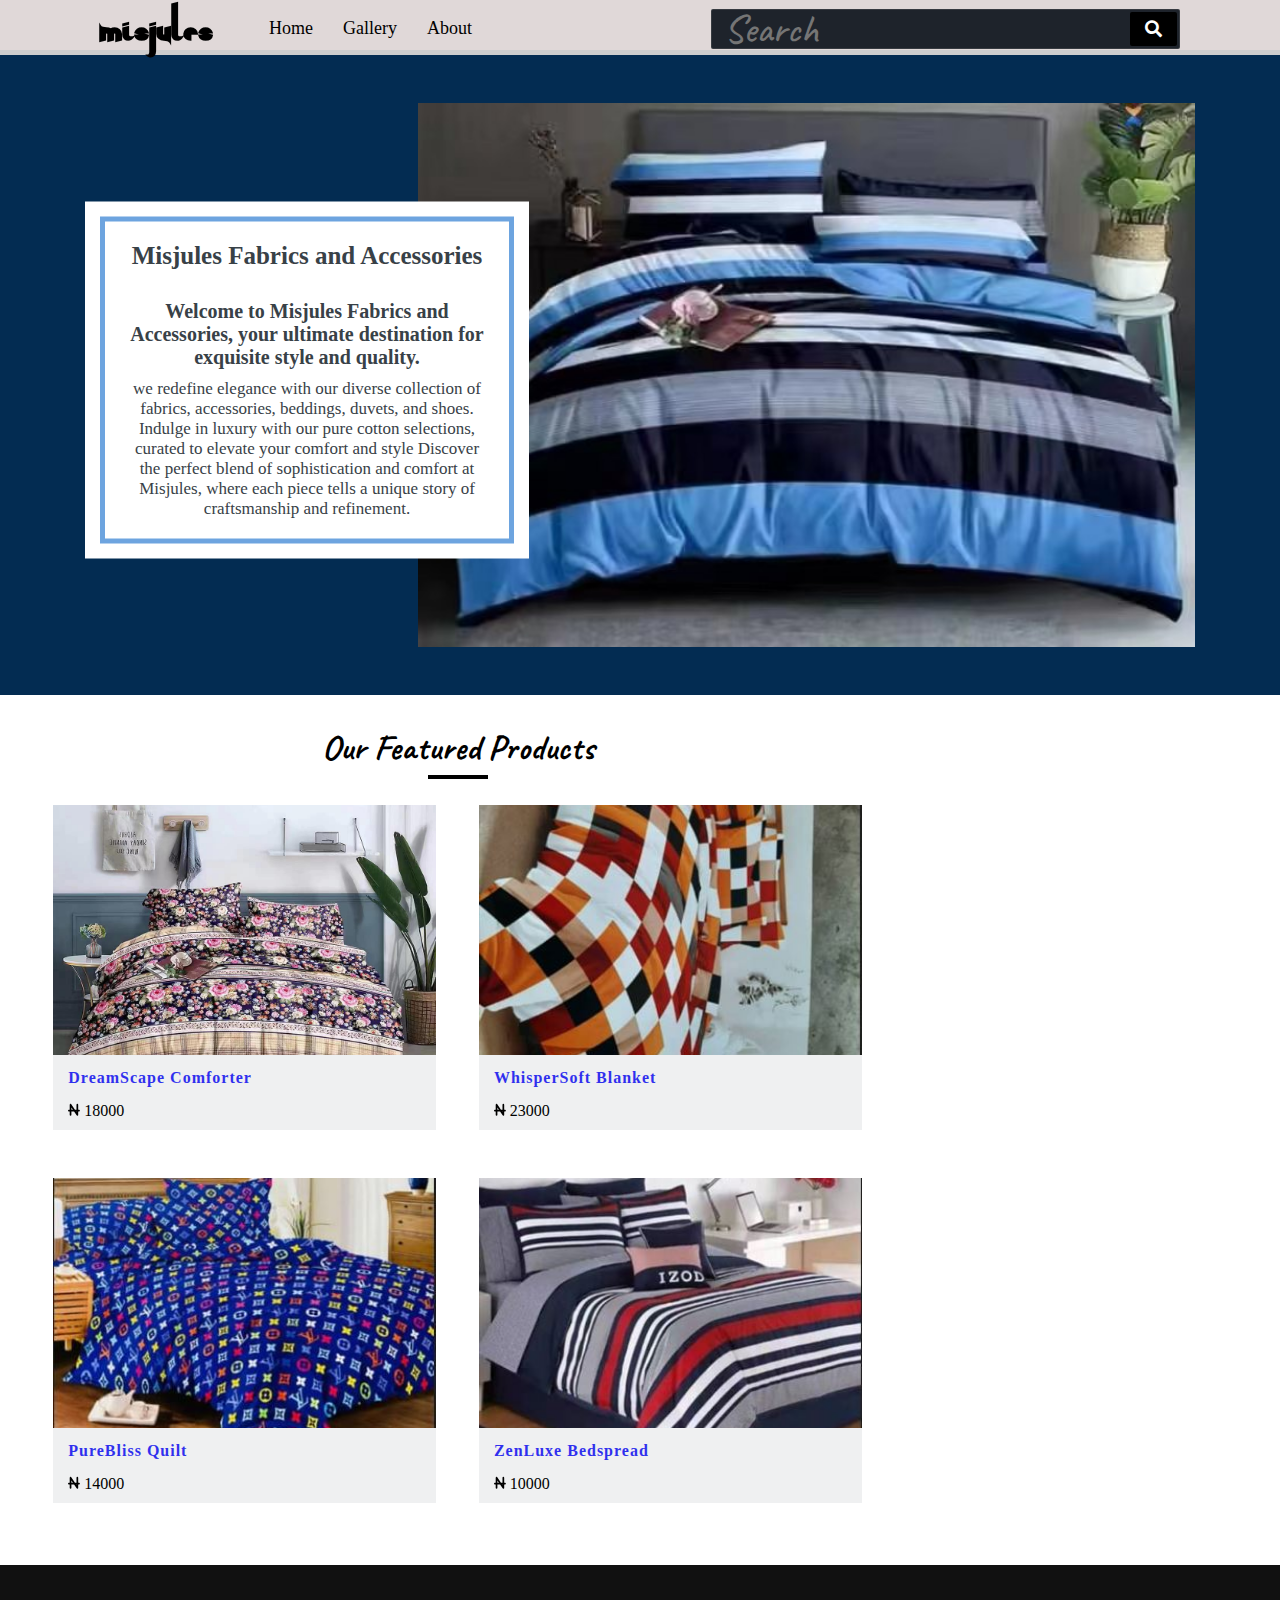
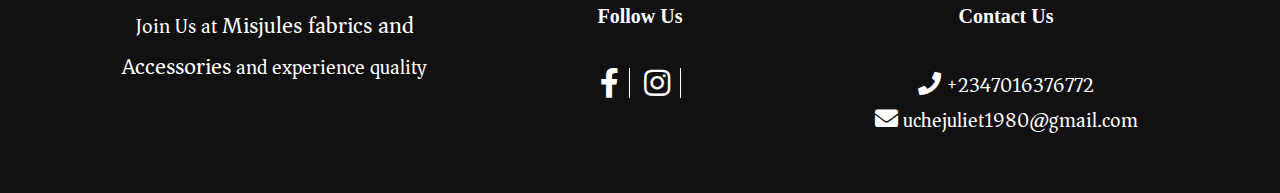
<file: index.html>
<!DOCTYPE html>
<html lang="en" dir="ltr">

<head>
    <title></title>
    <meta charset="utf-8">
    <meta name="viewport" content="width=device-width, initial-scale=1.0">

    <link href="css/css/all.css" rel="stylesheet">
    <link rel="stylesheet" href="styles.css">
    <!-- <link rel="shortcut icon" type="image/png" href="images/vlcsnap-6583-11-13-07h03m59s011.png"> -->


</head>

<body>
    <!-- navbar -->
    <nav>
        <div class="menu-icon"><span class="fas fa-bars"></span></div>
        <div class="logo">Misjules</div>
        <div class="nav-items">
            <li class="menu"><a href="index.html" class="navLink">Home</a></li>
            <li class="menu"><a href="gallery.html" class="navLink">Gallery</a></li>
            <li class="menu">
                <a href="about.html" class="navLink">About</a>
                <ul>
                    <li class="cat"><a href="about.html#about" class="catLink">Story</a></li>
                    <li class="cat"><a href="about.html#team" class="catLink">Team</a></li>
                    <li class="cat"><a href="about.html#contact" class="catLink">Contact</a></li>
                </ul>
            </li>
        </div>
        <div class="search-icon"><span class="fas fa-search"></span></div>
        <div class="cancel-icon"><span class="fas fa-times"></span></div>
        <form method="post" action="">
            <input type="text" class="search-data" placeholder="Search" name="search" required>
            <button type="submit" class="fas fa-search" name="submit"></button>
        </form>
    </nav>

    <!-- Hero -->
    <section class="banner">
        <div class="container">
            <div class="about-content">
                <div class="about-description">
                    <div class="signature">
                        <h5 class="signature-heading">Misjules Fabrics and Accessories</h5>
                        <p>Welcome to Misjules Fabrics and Accessories, your ultimate destination for exquisite style and quality.</p>
                        <p>we redefine elegance with our diverse collection of fabrics, accessories, beddings, duvets, and shoes. Indulge in luxury with our pure cotton selections, curated to elevate your comfort and style Discover the perfect blend of sophistication
                            and comfort at Misjules, where each piece tells a unique story of craftsmanship and refinement.
                        </p>
                    </div>
                </div>
                <div class="about-image">
                    <img src="image/7.jpeg" alt="photographer">
                </div>
            </div>
        </div>
    </section>

    <!-- Featured Post -->
    <section class="feature">
        <div class="featureWrapper75">
            <h2>Our Featured Products</h2>
            <div class="featureContainer">
                <div class="featureContent50">
                    <div class="featureImgBox">
                        <img src="image/4.jpeg">
                    </div>
                    <div class="featureContentbox">
                        <h3><a href="#">DreamScape Comforter</a></h3>
                        <svg xmlns="http://www.w3.org/2000/svg" height="0.85em" viewBox="0 0 448 512"><path d="M122.6 46.3c-7.8-11.7-22.4-17-35.9-12.9S64 49.9 64 64V256H32c-17.7 0-32 14.3-32 32s14.3 32 32 32H64V448c0 17.7 14.3 32 32 32s32-14.3 32-32V320H228.2l97.2 145.8c7.8 11.7 22.4 17 35.9 12.9s22.7-16.5 22.7-30.6V320h32c17.7 0 32-14.3 32-32s-14.3-32-32-32H384V64c0-17.7-14.3-32-32-32s-32 14.3-32 32V256H262.5L122.6 46.3zM305.1 320H320v22.3L305.1 320zM185.5 256H128V169.7L185.5 256z"/></svg>
                        <a href="#" class="readMore">18000</a>
                    </div>
                </div>

                <div class="featureContent50">
                    <div class="featureImgBox">
                        <img src="image/8.JPG">
                    </div>
                    <div class="featureContentbox">
                        <h3><a href="#">WhisperSoft Blanket</a></h3>
                        <svg xmlns="http://www.w3.org/2000/svg" height="0.85em" viewBox="0 0 448 512"><path d="M122.6 46.3c-7.8-11.7-22.4-17-35.9-12.9S64 49.9 64 64V256H32c-17.7 0-32 14.3-32 32s14.3 32 32 32H64V448c0 17.7 14.3 32 32 32s32-14.3 32-32V320H228.2l97.2 145.8c7.8 11.7 22.4 17 35.9 12.9s22.7-16.5 22.7-30.6V320h32c17.7 0 32-14.3 32-32s-14.3-32-32-32H384V64c0-17.7-14.3-32-32-32s-32 14.3-32 32V256H262.5L122.6 46.3zM305.1 320H320v22.3L305.1 320zM185.5 256H128V169.7L185.5 256z"/></svg>
                        <a href="#" class="readMore">23000</a>
                    </div>
                </div>

                <div class="featureContent50">
                    <div class="featureImgBox">
                        <img src="image/9.JPG">
                    </div>
                    <div class="featureContentbox">
                        <h3><a href="#">PureBliss Quilt</a></h3>
                        <svg xmlns="http://www.w3.org/2000/svg" height="0.85em" viewBox="0 0 448 512"><path d="M122.6 46.3c-7.8-11.7-22.4-17-35.9-12.9S64 49.9 64 64V256H32c-17.7 0-32 14.3-32 32s14.3 32 32 32H64V448c0 17.7 14.3 32 32 32s32-14.3 32-32V320H228.2l97.2 145.8c7.8 11.7 22.4 17 35.9 12.9s22.7-16.5 22.7-30.6V320h32c17.7 0 32-14.3 32-32s-14.3-32-32-32H384V64c0-17.7-14.3-32-32-32s-32 14.3-32 32V256H262.5L122.6 46.3zM305.1 320H320v22.3L305.1 320zM185.5 256H128V169.7L185.5 256z"/></svg>
                        <a href="#" class="readMore">14000</a>
                    </div>
                </div>

                <div class="featureContent50">
                    <div class="featureImgBox">
                        <img src="image/10.JPG">
                    </div>
                    <div class="featureContentbox">
                        <h3><a href="#">ZenLuxe Bedspread</a></h3>
                        <svg xmlns="http://www.w3.org/2000/svg" height="0.85em" viewBox="0 0 448 512"><path d="M122.6 46.3c-7.8-11.7-22.4-17-35.9-12.9S64 49.9 64 64V256H32c-17.7 0-32 14.3-32 32s14.3 32 32 32H64V448c0 17.7 14.3 32 32 32s32-14.3 32-32V320H228.2l97.2 145.8c7.8 11.7 22.4 17 35.9 12.9s22.7-16.5 22.7-30.6V320h32c17.7 0 32-14.3 32-32s-14.3-32-32-32H384V64c0-17.7-14.3-32-32-32s-32 14.3-32 32V256H262.5L122.6 46.3zM305.1 320H320v22.3L305.1 320zM185.5 256H128V169.7L185.5 256z"/></svg>
                        <a href="#" class="readMore">10000</a>
                    </div>
                </div>
            </div>
        </div>

        <div class="featureWrapper25">

        </div>
    </section>

    <footer class="sectionLike">
        <div class="likeContainer">
            <div class="likeBox">
                <div class="likeBoxContent">
                    <p>Join Us at <span>Misjules fabrics and Accessories</span> and experience quality</p>
                </div>
            </div>
            <div class="likeBox">
                <div class="likeBoxContent">
                    <h6>Follow Us</h6>
                    <div class="socialBox">
                        <span class="fab fa-facebook-f link"></span>
                        <!-- <span class="fab fa-twitter link"></span> -->
                        <a href="https://www.instagram.com/misjules_fabrics_accessories"><span class="fab fa-instagram link"></span></a>
                        <!-- <span class="fab fa-linkedin link"></span> -->
                    </div>
                </div>
            </div>
            <div class="likeBox">
                <div class="likeBoxContent">
                    <h6>Contact Us</h6>
                    <div class="socialBox">
                        <p><span class="fas fa-phone link"></span> +2347016376772</p>
                        <p><span class="fas fa-envelope link"></span> uchejuliet1980@gmail.com</p>
                    </div>
                </div>
            </div>
        </div>
    </footer>


    <!-- Swiper JS -->
    <script src="https://unpkg.com/swiper/swiper-bundle.min.js"></script>
    <script>
        // script for navbar 

        const menuBtn = document.querySelector(".menu-icon span");
        const searchBtn = document.querySelector(".search-icon");
        const cancelBtn = document.querySelector(".cancel-icon");
        const items = document.querySelector(".nav-items");
        const form = document.querySelector("form");
        menuBtn.onclick = () => {
            items.classList.add("active");
            menuBtn.classList.add("hide");
            searchBtn.classList.add("hide");
            cancelBtn.classList.add("show");
        }
        cancelBtn.onclick = () => {
            items.classList.remove("active");
            menuBtn.classList.remove("hide");
            searchBtn.classList.remove("hide");
            cancelBtn.classList.remove("show");
            form.classList.remove("active");
            cancelBtn.style.color = "#ff3d00";
        }
        searchBtn.onclick = () => {
            form.classList.add("active");
            searchBtn.classList.add("hide");
            cancelBtn.classList.add("show");
        }

        // Initialize Swiper

        var swiper = new Swiper(".mySwiper", {
            effect: "coverflow",
            grabCursor: true,
            centeredSlides: true,
            slidesPerView: "auto",
            coverflowEffect: {
                rotate: 0,
                stretch: 0,
                depth: 100,
                modifier: 2,
                slideShadows: true,
            },
            loop: true,
        });
    </script>
</body>

</html>
</file>
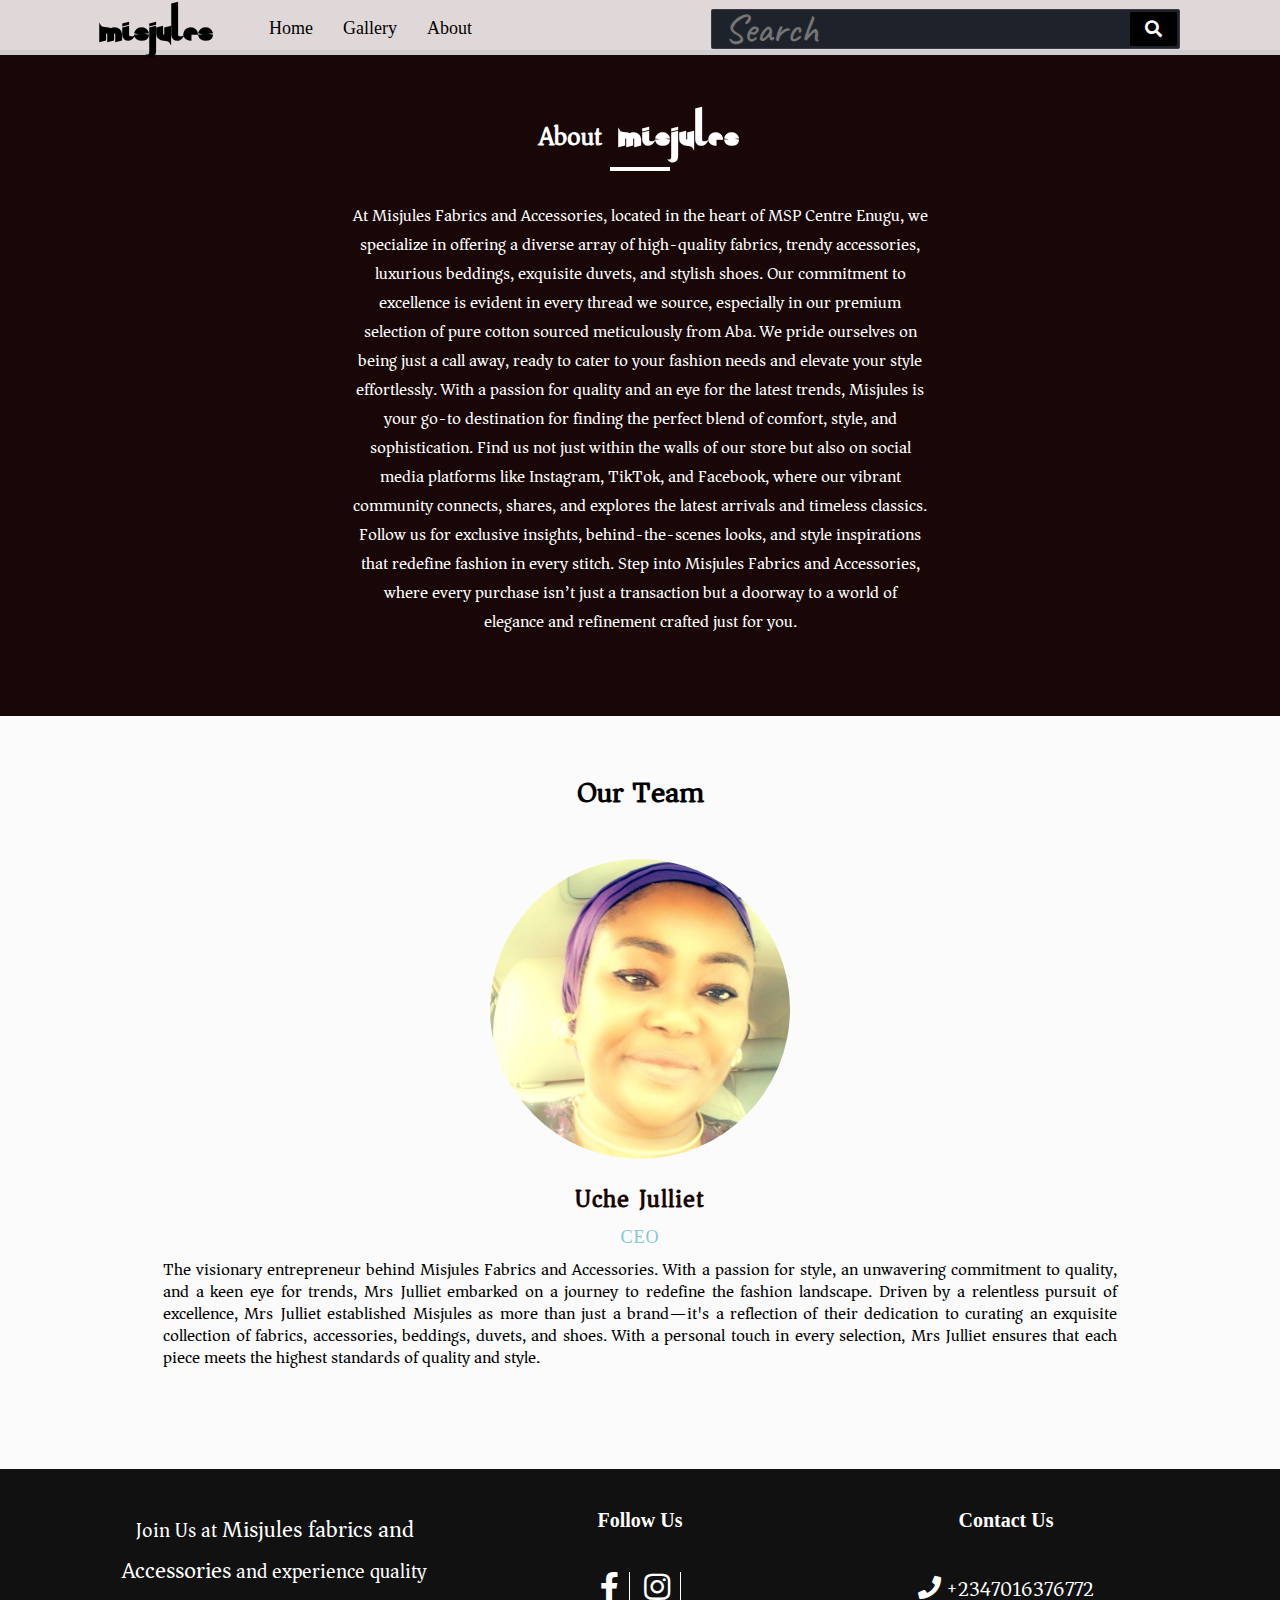
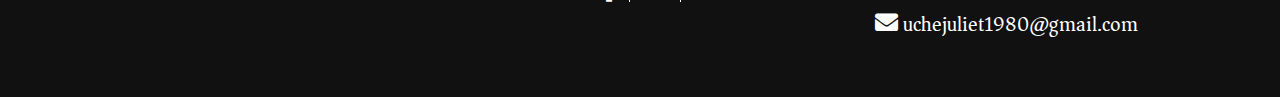
<file: about.html>
<!DOCTYPE html>
<html lang="en" dir="ltr">

<head>
    <title></title>
    <meta charset="utf-8">
    <meta name="viewport" content="width=device-width, initial-scale=1.0">

    <link href="css/css/all.css" rel="stylesheet">
    <link rel="stylesheet" href="styles.css">
    <!-- <link rel="shortcut icon" type="image/png" href="images/vlcsnap-6583-11-13-07h03m59s011.png"> -->


</head>

<body>
    <!-- navbar -->
    <nav>
        <div class="menu-icon"><span class="fas fa-bars"></span></div>
        <div class="logo">Misjules</div>
        <div class="nav-items">
            <li class="menu"><a href="index.html" class="navLink">Home</a></li>
            <li class="menu"><a href="gallery.html" class="navLink">Gallery</a></li>
            <li class="menu">
                <a href="about.html" class="navLink">About</a>
                <ul>
                    <li class="cat"><a href="about.html#about" class="catLink">Story</a></li>
                    <li class="cat"><a href="about.html#team" class="catLink">Team</a></li>
                    <li class="cat"><a href="about.html#contact" class="catLink">Contact</a></li>
                </ul>
            </li>
        </div>
        <div class="search-icon"><span class="fas fa-search"></span></div>
        <div class="cancel-icon"><span class="fas fa-times"></span></div>
        <form method="post" action="">
            <input type="text" class="search-data" placeholder="Search" name="search" required>
            <button type="submit" class="fas fa-search" name="submit"></button>
        </form>
    </nav>

    <section class="about" id="about">
        <div class="aboutContainer">
            <h3>About <span>Misjules</span></h3>
            <p>At Misjules Fabrics and Accessories, located in the heart of MSP Centre Enugu, we specialize in offering a diverse array of high-quality fabrics, trendy accessories, luxurious beddings, exquisite duvets, and stylish shoes. Our commitment to
                excellence is evident in every thread we source, especially in our premium selection of pure cotton sourced meticulously from Aba. We pride ourselves on being just a call away, ready to cater to your fashion needs and elevate your style
                effortlessly. With a passion for quality and an eye for the latest trends, Misjules is your go-to destination for finding the perfect blend of comfort, style, and sophistication. Find us not just within the walls of our store but also
                on social media platforms like Instagram, TikTok, and Facebook, where our vibrant community connects, shares, and explores the latest arrivals and timeless classics. Follow us for exclusive insights, behind-the-scenes looks, and style
                inspirations that redefine fashion in every stitch. Step into Misjules Fabrics and Accessories, where every purchase isn’t just a transaction but a doorway to a world of elegance and refinement crafted just for you.</p>
        </div>
    </section>

    <section class="team" id="team">
        <h3>Our Team</h3>
        <div class="teamContainer">
            <div class="teamBox">
                <div class="teamImg">
                    <img src="image/1.jpeg">
                </div>
                <div class="teamContent">
                    <h4>Uche Julliet</h4>
                    <h6>CEO</h6>
                    <p>The visionary entrepreneur behind Misjules Fabrics and Accessories. With a passion for style, an unwavering commitment to quality, and a keen eye for trends, Mrs Julliet embarked on a journey to redefine the fashion landscape. Driven
                        by a relentless pursuit of excellence, Mrs Julliet established Misjules as more than just a brand—it's a reflection of their dedication to curating an exquisite collection of fabrics, accessories, beddings, duvets, and shoes. With
                        a personal touch in every selection, Mrs Julliet ensures that each piece meets the highest standards of quality and style.</p>
                </div>
            </div>
        </div>
    </section>

    <footer class="sectionLike">
        <div class="likeContainer">
            <div class="likeBox">
                <div class="likeBoxContent">
                    <p>Join Us at <span>Misjules fabrics and Accessories</span> and experience quality</p>
                </div>
            </div>
            <div class="likeBox">
                <div class="likeBoxContent">
                    <h6>Follow Us</h6>
                    <div class="socialBox">
                        <span class="fab fa-facebook-f link"></span>
                        <!-- <span class="fab fa-twitter link"></span> -->
                        <a href="https://www.instagram.com/misjules_fabrics_accessories"><span class="fab fa-instagram link"></span></a>
                        <!-- <span class="fab fa-linkedin link"></span> -->
                    </div>
                </div>
            </div>
            <div class="likeBox">
                <div class="likeBoxContent">
                    <h6>Contact Us</h6>
                    <div class="socialBox">
                        <p><span class="fas fa-phone link"></span> +2347016376772</p>
                        <p><span class="fas fa-envelope link"></span> uchejuliet1980@gmail.com</p>
                    </div>
                </div>
            </div>
        </div>
    </footer>





    <script>
        // script for navbar 

        const menuBtn = document.querySelector(".menu-icon span");
        const searchBtn = document.querySelector(".search-icon");
        const cancelBtn = document.querySelector(".cancel-icon");
        const items = document.querySelector(".nav-items");
        const form = document.querySelector("form");
        menuBtn.onclick = () => {
            items.classList.add("active");
            menuBtn.classList.add("hide");
            searchBtn.classList.add("hide");
            cancelBtn.classList.add("show");
        }
        cancelBtn.onclick = () => {
            items.classList.remove("active");
            menuBtn.classList.remove("hide");
            searchBtn.classList.remove("hide");
            cancelBtn.classList.remove("show");
            form.classList.remove("active");
            cancelBtn.style.color = "#ff3d00";
        }
        searchBtn.onclick = () => {
            form.classList.add("active");
            searchBtn.classList.add("hide");
            cancelBtn.classList.add("show");
        }
    </script>
</body>

</html>
</file>
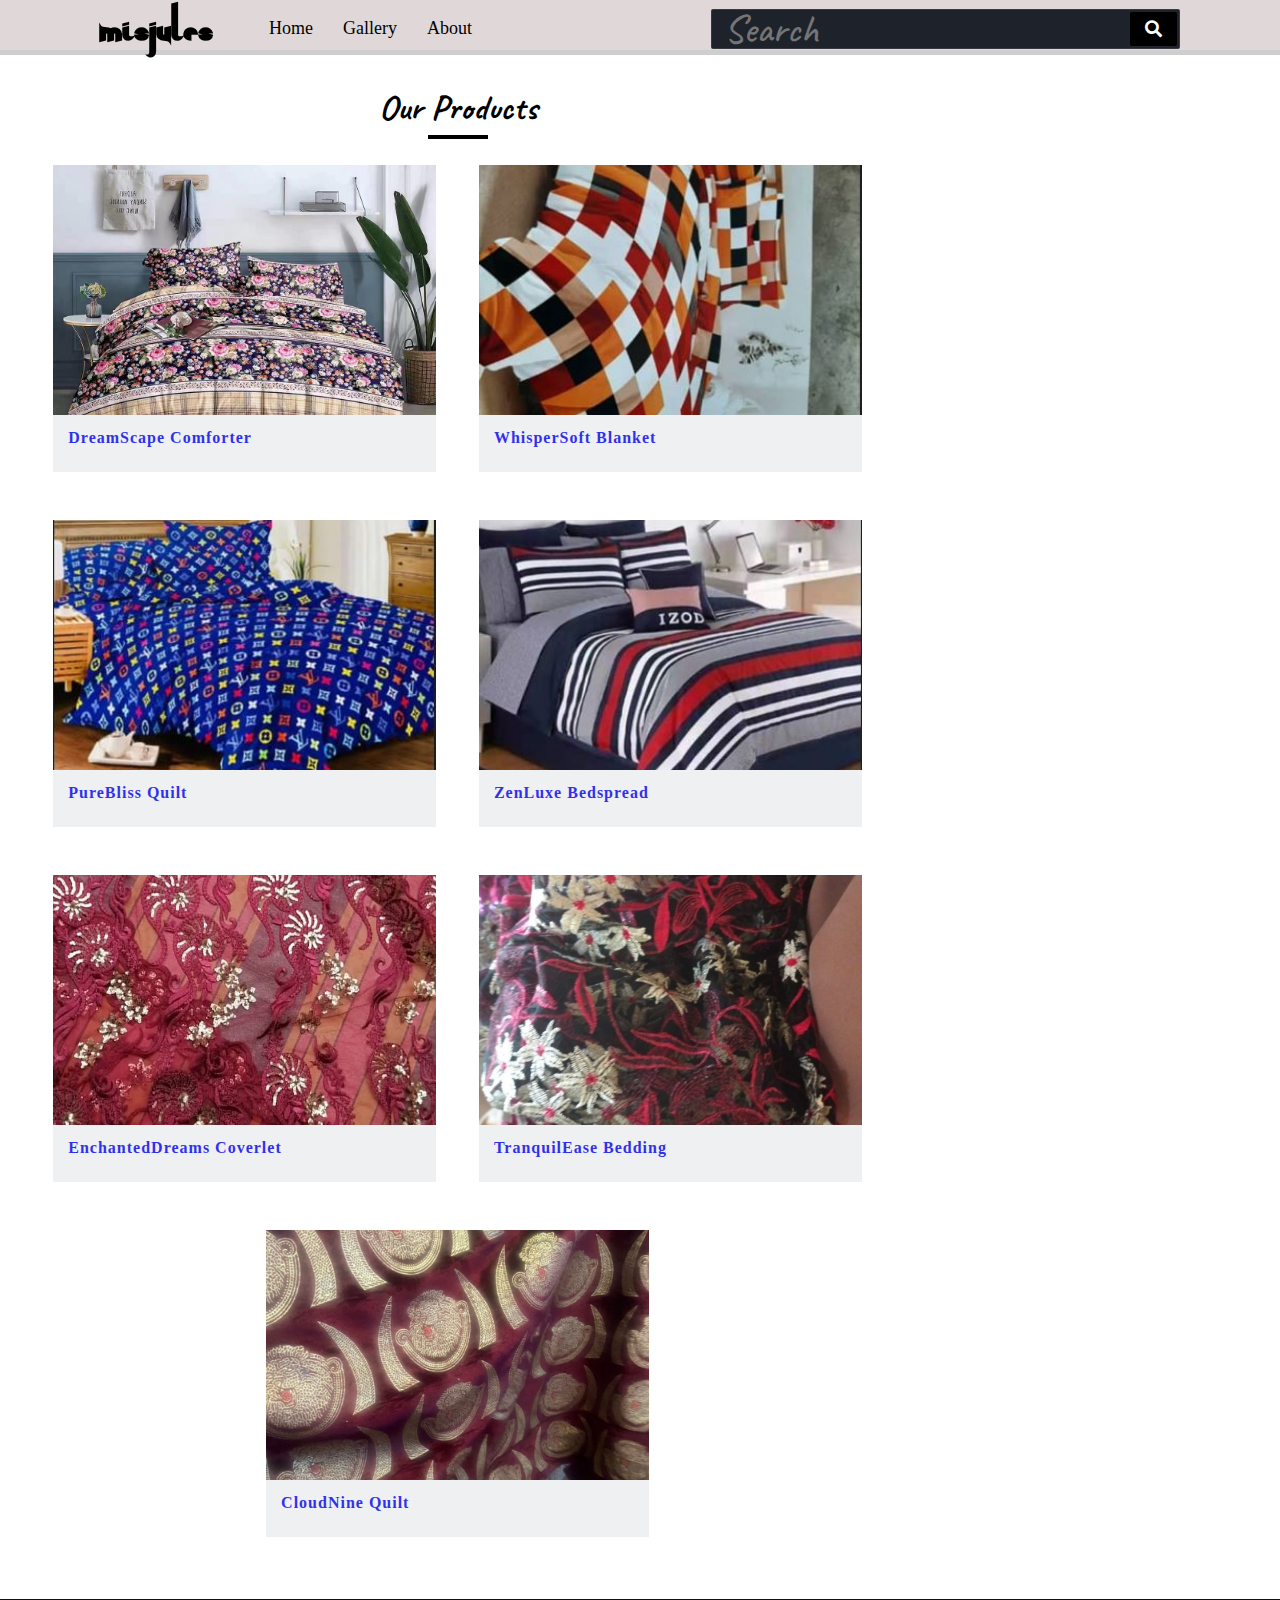
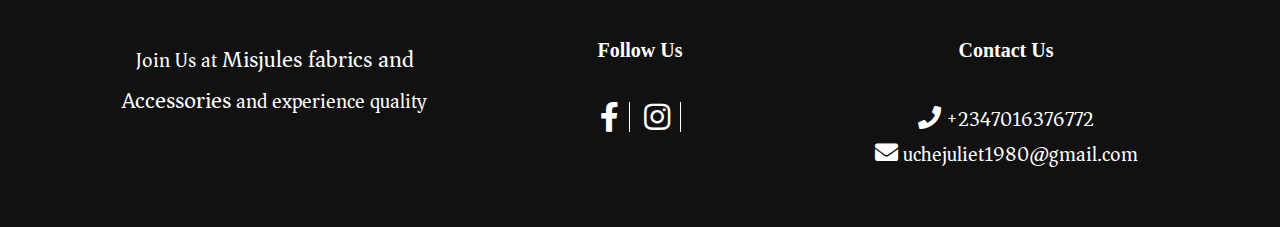
<file: gallery.html>
<!DOCTYPE html>
<html lang="en" dir="ltr">

<head>
    <title></title>
    <meta charset="utf-8">
    <meta name="viewport" content="width=device-width, initial-scale=1.0">

    <link href="css/css/all.css" rel="stylesheet">
    <link rel="stylesheet" href="styles.css">
    <!-- <link rel="shortcut icon" type="image/png" href="images/vlcsnap-6583-11-13-07h03m59s011.png"> -->


</head>

<body>
    <!-- navbar -->
    <nav>
        <div class="menu-icon"><span class="fas fa-bars"></span></div>
        <div class="logo">Misjules</div>
        <div class="nav-items">
            <li class="menu"><a href="index.html" class="navLink">Home</a></li>
            <li class="menu"><a href="gallery.html" class="navLink">Gallery</a></li>
            <li class="menu">
                <a href="about.html" class="navLink">About</a>
                <ul>
                    <li class="cat"><a href="about.html#about" class="catLink">Story</a></li>
                    <li class="cat"><a href="about.html#team" class="catLink">Team</a></li>
                    <li class="cat"><a href="about.html#contact" class="catLink">Contact</a></li>
                </ul>
            </li>
        </div>
        <div class="search-icon"><span class="fas fa-search"></span></div>
        <div class="cancel-icon"><span class="fas fa-times"></span></div>
        <form method="post" action="">
            <input type="text" class="search-data" placeholder="Search" name="search" required>
            <button type="submit" class="fas fa-search" name="submit"></button>
        </form>
    </nav>

    <section class="feature">
        <div class="featureWrapper75">
            <h2>Our Products</h2>
            <div class="featureContainer">
                <div class="featureContent50">
                    <div class="featureImgBox">
                        <img src="image/4.jpeg">
                    </div>
                    <div class="featureContentbox">
                        <h3><a href="#">DreamScape Comforter</a></h3>
                    </div>
                </div>

                <div class="featureContent50">
                    <div class="featureImgBox">
                        <img src="image/8.JPG">
                    </div>
                    <div class="featureContentbox">
                        <h3><a href="#">WhisperSoft Blanket</a></h3>
                    </div>
                </div>

                <div class="featureContent50">
                    <div class="featureImgBox">
                        <img src="image/9.JPG">
                    </div>
                    <div class="featureContentbox">
                        <h3><a href="#">PureBliss Quilt</a></h3>
                    </div>
                </div>

                <div class="featureContent50">
                    <div class="featureImgBox">
                        <img src="image/10.JPG">
                    </div>
                    <div class="featureContentbox">
                        <h3><a href="#">ZenLuxe Bedspread</a></h3>
                    </div>
                </div>

                <div class="featureContent50">
                    <div class="featureImgBox">
                        <img src="image/6.jpeg">
                    </div>
                    <div class="featureContentbox">
                        <h3><a href="#">EnchantedDreams Coverlet</a></h3>
                    </div>
                </div>

                <div class="featureContent50">
                    <div class="featureImgBox">
                        <img src="image/3.jpeg">
                    </div>
                    <div class="featureContentbox">
                        <h3><a href="#">TranquilEase Bedding</a></h3>
                    </div>
                </div>

                <div class="featureContent50">
                    <div class="featureImgBox">
                        <img src="image/2.jpeg">
                    </div>
                    <div class="featureContentbox">
                        <h3><a href="#">CloudNine Quilt</a></h3>
                    </div>
                </div>
            </div>
        </div>

        <div class="featureWrapper25">

        </div>
    </section>


    <footer class="sectionLike">
        <div class="likeContainer">
            <div class="likeBox">
                <div class="likeBoxContent">
                    <p>Join Us at <span>Misjules fabrics and Accessories</span> and experience quality</p>
                </div>
            </div>
            <div class="likeBox">
                <div class="likeBoxContent">
                    <h6>Follow Us</h6>
                    <div class="socialBox">
                        <span class="fab fa-facebook-f link"></span>
                        <!-- <span class="fab fa-twitter link"></span> -->
                        <a href="https://www.instagram.com/misjules_fabrics_accessories"><span class="fab fa-instagram link"></span></a>
                        <!-- <span class="fab fa-linkedin link"></span> -->
                    </div>
                </div>
            </div>
            <div class="likeBox">
                <div class="likeBoxContent">
                    <h6>Contact Us</h6>
                    <div class="socialBox">
                        <p><span class="fas fa-phone link"></span> +2347016376772</p>
                        <p><span class="fas fa-envelope link"></span> uchejuliet1980@gmail.com</p>
                    </div>
                </div>
            </div>
        </div>
    </footer>





    <script>
        // script for navbar 

        const menuBtn = document.querySelector(".menu-icon span");
        const searchBtn = document.querySelector(".search-icon");
        const cancelBtn = document.querySelector(".cancel-icon");
        const items = document.querySelector(".nav-items");
        const form = document.querySelector("form");
        menuBtn.onclick = () => {
            items.classList.add("active");
            menuBtn.classList.add("hide");
            searchBtn.classList.add("hide");
            cancelBtn.classList.add("show");
        }
        cancelBtn.onclick = () => {
            items.classList.remove("active");
            menuBtn.classList.remove("hide");
            searchBtn.classList.remove("hide");
            cancelBtn.classList.remove("show");
            form.classList.remove("active");
            cancelBtn.style.color = "#ff3d00";
        }
        searchBtn.onclick = () => {
            form.classList.add("active");
            searchBtn.classList.add("hide");
            cancelBtn.classList.add("show");
        }
    </script>
</body>

</html>
</file>
<file: styles.css>
@import url('https://fonts.googleapis.com/css2?family=Fuggles&display=swap');
@import url('https://fonts.googleapis.com/css2?family=Qahiri&display=swap');
@import url('https://fonts.googleapis.com/css2?family=Caveat&display=swap');
@import url('https://fonts.googleapis.com/css2?family=Asar&display=swap');
:root {
    --main-font-1: "Fuggles", sans-serif;
    --main-font-2: 'Qahiri', sans-serif;
    --main-font-3: 'Caveat', sans-serif;
    --main-font-4: 'Asar', sans-serif;
}

* {
    margin: 0;
    padding: 0;
    outline: none;
    box-sizing: border-box;
    scroll-behavior: smooth;
}

nav {
    background: #e0d8d8;
    display: flex;
    flex-wrap: wrap;
    align-items: center;
    justify-content: space-between;
    height: 55px;
    padding: 0 100px;
    border-bottom: 5px solid #cecece;
}

nav .logo {
    color: #000;
    font-size: 50px;
    font-weight: 600;
    letter-spacing: -1px;
    font-family: var(--main-font-2);
}

nav .nav-items {
    display: flex;
    flex: 1;
    padding: 0 0 0 40px;
}

nav .nav-items .menu {
    list-style: none;
    padding: 0 15px;
    position: relative;
}

nav .nav-items .menu .navLink {
    color: #000;
    font-size: 18px;
    font-weight: 500;
    text-decoration: none;
    display: block;
    padding: 17px 0px;
    position: relative;
}

nav .nav-items .menu .navLink:hover {
    color: #C94426;
}

nav .nav-items li ul {
    opacity: 0;
    position: absolute;
    top: 50px;
    width: 146px;
    background: #f9f7f4;
    padding: 7px;
    border-top: 5px solid #000;
    margin-left: -35px;
    pointer-events: none;
    z-index: 1;
}

nav .nav-items li ul .cat {
    text-align: center;
    width: 100%;
    margin: 15px 0;
    list-style-type: none;
}

nav .nav-items li ul .cat:last-child {
    margin-bottom: 5px;
}

nav .nav-items li ul .cat a {
    color: #000;
    font-size: 13px;
    font-weight: 500;
    text-transform: uppercase;
    text-decoration: none;
}

nav .nav-items li:hover ul {
    opacity: 1;
    pointer-events: auto;
}

ul .cat .catLink:hover {
    color: #C94426;
}

nav form {
    display: flex;
    height: 40px;
    padding: 2px;
    background: #1e232b;
    min-width: 18%!important;
    border-radius: 2px;
    border: 1px solid rgba(155, 155, 155, 0.2);
}

nav form .search-data {
    width: 100%;
    height: 100%;
    padding: 0 10px;
    color: #fff;
    font-size: 40px;
    border: none;
    font-weight: 500;
    background: none;
    font-family: var(--main-font-3);
}

nav form button {
    padding: 0 15px;
    color: #fff;
    font-size: 17px;
    background: #000;
    border: none;
    border-radius: 2px;
    cursor: pointer;
}

nav form button:hover {
    background: #0b1654;
}

nav .menu-icon,
nav .cancel-icon,
nav .search-icon {
    width: 40px;
    text-align: center;
    margin: 0 50px;
    font-size: 18px;
    color: #000;
    cursor: pointer;
    display: none;
}

nav .menu-icon span,
nav .cancel-icon,
nav .search-icon {
    display: none;
}


/*Hero Section*/

.banner {
    width: 100%;
    background: #032c52;
    background-size: cover;
    background-repeat: no-repeat;
    height: auto;
    padding: 3rem 0;
}

.container {
    max-width: 1140px;
    width: 100%;
    padding: 0 15px;
    margin: 0 auto;
}

.about-content {
    display: flex;
    flex-direction: column;
}

.about-description {
    width: 100%;
    background-color: #fff;
    padding: 40px;
    outline: 5px solid #6da4df;
    outline-offset: -5px;
    order: 2;
    margin-top: 5px;
}

.about-image {
    order: 1;
}

.about-image img {
    display: block;
    width: 100%;
    height: auto;
}

.signature {
    color: #384147;
    text-align: center;
    user-select: none;
}

.signature-heading {
    font-size: 25px;
    margin-bottom: 30px;
}

.signature p:nth-child(2) {
    margin-bottom: 10px;
    font-size: 20px;
    font-weight: 600
}

.signature p:nth-child(3) {
    font-size: 17px;
}


/*Slider Section*/

.slider {
    position: relative;
    width: 100%;
    min-height: 500px;
    background: #afb4b9;
    overflow: hidden;
    padding: 50px 0;
}

.slider h2 {
    text-align: center;
    font-family: var(--main-font-3);
    color: #fff;
    margin-bottom: 20px;
    position: relative;
}

.slider>h2::after {
    content: "";
    width: 60px;
    height: 4px;
    background: #262626;
    display: block;
    margin: 5px auto;
    background: #fff;
}

.swiper-container {
    width: 100%;
    padding-top: 50px;
    padding-bottom: 50px;
    display: flex;
    justify-content: center;
    align-items: center;
}

.swiper-slide {
    background-position: center;
    background-size: cover;
    width: 320px;
    height: 350px;
    background: #d1ebff;
    box-shadow: 0 15px 50px rgba(0, 0, 0, 0.2);
    filter: blur(4px);
    border-radius: 10px;
}

.swiper-slide-active {
    filter: blur(0px);
    background: #fff;
}

.editor {
    position: relative;
    width: 100%;
    height: 100%;
    color: #999;
    border-radius: 10px;
    background: rgba(35, 12, 9, 0.8);
}

.editor .quote {
    position: absolute;
    top: 0;
    right: 0;
    width: 100%;
    height: 100%;
    border-radius: 10px;
    z-index: -1;
    opacity: 0.4;
}

.editor .content .postImage {
    margin-bottom: 15px;
}

.editor .content .postImage img {
    width: 100%;
    max-height: 200px;
    border-top-right-radius: 10px;
    border-top-left-radius: 10px;
    object-fit: cover;
}

.editor .content h2 {
    padding: 5px 10px;
    font-size: 16px;
    text-align: center;
    line-height: 1;
    margin-bottom: 5px;
    font-family: var(--main-font-4);
    transition: all .5s;
}

.editor .content h2:hover {
    transform: translateY(-10px);
}

.editor .content h2 a {
    position: relative;
    text-decoration: none;
    font-weight: 500;
    color: #fff;
}

.editor .details {
    display: flex;
    align-items: center;
    justify-content: center;
}

.editor .details .imgBx {
    position: relative;
    width: 35px;
    height: 35px;
    border-radius: 60px;
    overflow: hidden;
    margin-right: 10px;
}

.editor .details .imgBx img {
    position: absolute;
    top: 0;
    left: 0;
    width: 100%;
    height: 100%;
    object-fit: cover;
}

.editor .details h3 {
    font-size: 16px;
    font-weight: 400;
    letter-spacing: 1px;
    color: #86cbe0;
    line-height: 1.1em;
}

.editor .property {
    text-align: center;
    margin-top: 10px;
}

.swiper-container-3d .swiper-slide-shadow-left,
.swiper-container-3d .swiper-slide-shadow-right {
    background-image: none;
}


/*Feature Section*/

.feature {
    width: 95%;
    display: flex;
    flex-wrap: wrap;
    margin: 30px auto;
}

.feature .featureWrapper75 {
    flex-basis: 70%;
}

.feature .featureWrapper75 h2 {
    text-align: center;
    font-family: var(--main-font-3);
    font-size: 35px;
    color: #000;
    position: relative;
    margin-bottom: 10px;
}

.feature .featureWrapper75 h2::after {
    content: "";
    width: 60px;
    height: 4px;
    background: #262626;
    display: block;
    margin: 5px auto;
    background: #000;
}

.feature .featureWrapper75 .featureContainer {
    display: flex;
    justify-content: space-around;
    flex-wrap: wrap;
}

.feature .featureWrapper75 .featureContent50 {
    flex-basis: 45%;
    min-width: 300px;
    margin: 1rem;
    background: #eff0f1;
    margin-bottom: 2rem;
    transition: transform .5s;
}

.feature .featureWrapper75 .featureContent50 .featureImgBox img {
    width: 100%;
    min-height: 250px;
    max-height: 250px;
    object-fit: cover;
}

.feature .featureWrapper75 .featureContent50 .featureContentbox {
    padding: 10px 15px;
}

.feature .featureWrapper75 .featureContent50 .featureContentbox h3 {
    margin-bottom: 15px;
    color: #a55f5f;
    font-size: 16px;
    letter-spacing: 1px;
    font-weight: 600;
    text-transform: capitalize;
    opacity: .8;
    transition: all .5s;
}

.feature .featureWrapper75 .featureContent50 .featureContentbox h3 a {
    text-decoration: none;
}

.feature .featureWrapper75 .featureContent50 .featureContentbox h3:hover {
    transform: translateY(-2px);
    opacity: 1;
}

.feature .featureWrapper75 .featureContent50 .featureContentbox .readMore {
    text-decoration: none;
    color: #000;
}

.feature .featureWrapper75 .featureContent50 .featureContentbox a:hover {
    transform: translateY(-2px);
    opacity: 1;
}

.fa-arrow-right {
    font-size: 10px;
}

.feature .featureWrapper25 {
    flex-basis: 20%;
}

.feature .featureWrapper25 h2 {
    text-align: left;
    font-family: var(--main-font-3);
    font-size: 30px;
    color: #000;
    position: relative;
    margin-bottom: 30px;
}

.feature .featureWrapper25 h2::after {
    content: "";
    position: absolute;
    width: 35px;
    height: 3px;
    left: 10%;
    display: block;
    margin: 5px auto;
    background: #000;
}

.feature .featureWrapper25 .featureContainer2 {
    display: flex;
    justify-content: space-around;
    flex-wrap: wrap;
}

.feature .featureContainer2 .featureContent {
    min-width: 300px;
    flex-basis: 45%;
    margin: 15px;
    position: relative;
}

.feature .featureContainer2 .featureContent:nth-child(3) {
    flex-grow: 1;
}

.featureContent li {
    list-style-type: none;
    margin-bottom: 5px;
    transition: all .5s;
}

.featureContent li:hover {
    margin-left: 20px;
}

.featureContent li::after {
    content: "";
    position: absolute;
    border: 17px solid beige;
    width: 50%;
    padding: 0 5px;
    left: 0;
    clip-path: polygon(0% 0%, 75% 0%, 100% 50%, 75% 100%, 0% 100%);
    z-index: -1;
    transition: all .5s;
}

.featureContent li:hover::after {
    left: 20px;
}

.featureContent li a {
    text-decoration: none;
    font-size: 18px;
    font-family: var(--main-font-4);
    color: #4b3a39;
    padding: 0 5px;
}

.feature .featureWrapper25 h3 {
    text-align: left;
    font-family: var(--main-font-3);
    font-size: 30px;
    color: #000;
    position: relative;
    margin-bottom: 30px;
}

.feature .featureWrapper25 h3::after {
    content: "";
    position: absolute;
    width: 35px;
    height: 3px;
    left: 5%;
    display: block;
    margin: 5px auto;
    background: #000;
}

.featureContent h5 {
    font-size: 22px;
    font-weight: 400;
    font-family: var(--main-font-4);
    line-height: 1.2;
}

.featureContent h5 span {
    color: #4d3b39;
    font-size: 22px;
    ;
}


/*Article Section*/

.artWrapper {
    width: 100%;
    background: #eaeae8;
    padding: 20px;
}

.artWrapper .artContainer .artHeader {
    display: flex;
    justify-content: space-between;
    align-items: center;
    padding: 20px;
}

.artAuthor {
    position: relative;
}

.artAuthor img {
    width: 40px;
    height: 40px;
    border-radius: 50%;
}

.artAuthor span {
    position: absolute;
    top: 10px;
    left: 45px;
    font-size: 18px;
    color: #9a5858;
}

.artCategory span {
    font-size: 26px;
    font-family: var(--main-font-3);
}

.artImage {
    max-width: 1300px;
    margin: 0 auto;
    margin-bottom: 50px;
}

.artImage h2 {
    text-align: center;
    font-size: 22px;
    font-weight: 500;
    letter-spacing: 1px;
    margin-bottom: 20px;
    font-family: var(--main-font-4);
    text-transform: capitalize;
    color: #d47784;
}

.artImage img {
    width: 100%;
    max-height: 500px;
    object-fit: cover;
    transition: all .5s;
}

.artBox {
    display: flex;
    flex-wrap: wrap;
    justify-content: space-around;
}

.artComment {
    flex-basis: 15%;
    min-width: 180px;
    text-align: center;
    margin-bottom: 20px;
}

.commentBox {
    position: -webkit-sticky;
    position: sticky;
    top: 0;
}

.artComment p {
    font-size: 18px;
    font-family: var(--main-font-4);
    margin-bottom: 5px;
}

.commentBtn {
    padding: 5px 10px;
    text-decoration: none;
    outline: none;
    font-size: 16px;
    font-family: var(--main-font-4);
    background: transparent;
    border-radius: 5px;
    border: 2px solid #2525;
    cursor: pointer;
    transition: all .5s;
}

.commentBtn:hover {
    background: bisque;
    border: none;
}

.artPost {
    flex-basis: 55%;
    text-align: justify;
    font-size: 17px;
    letter-spacing: .5px;
    min-width: 300px;
    margin-bottom: 30px;
    line-height: 1.5;
    padding: 0 30px;
}

.artPost p {
    margin-bottom: 15px;
    font-size: 18px;
}

.artPost h6 {
    text-align: center;
    margin-top: 10px;
    font-size: 12px;
}

.share {
    display: flex;
    justify-content: center;
    color: #111;
    margin-top: 15px;
    font-size: 30px;
}

.fa-facebook-square,
.fa-twitter-square,
.fa-instagram-square {
    margin-right: 15px;
}

.fa-facebook-square:hover {
    color: #3f69a9;
}

.fa-twitter-square:hover {
    color: #6cc6de;
}

.fa-instagram-square:hover {
    color: #8a3ab9;
}

.widget {
    flex-basis: 25%;
    margin: 0 10px;
    margin-bottom: 20px;
    min-width: 300px;
}

.widget h3 {
    padding: 5px;
    text-align: center;
    font-size: 22px;
    font-family: var(--main-font-4);
    font-weight: 600;
    letter-spacing: 1px;
    min-width: 300px;
    margin-bottom: 20px;
    background: #000;
    color: #fff;
}


/*Both index and post*/

.recentBox {
    margin-bottom: 15px;
    display: flex;
    justify-content: flex-start;
}

.recentBox .recentNum {
    font-size: 50px;
    font-weight: 400;
    letter-spacing: -1px;
    height: 100%;
    margin-top: 6px;
}

.recentBox .recentPost {
    padding: 10px;
    padding-left: 15px;
}

.recentBox .recentPost a {
    text-decoration: none;
    text-transform: capitalize;
    text-align: left;
    font-size: 18px;
    color: #b87b7c;
    transition: all .5s;
}

.recentBox .recentPost a:hover {
    transform: translateX(-5px);
    color: #190606;
}

.recentBox .recentPost span {
    font-size: 15px;
    color: #3c3333;
}


/*Comment Section*/

.comments {
    width: 100%;
    padding: 30px;
    margin-bottom: 30px;
    position: relative;
}

.commentContainer {
    margin: auto;
    width: 60%;
    margin-top: 20px;
}

.commentContainer h3 {
    text-align: center;
    font-size: 25px;
    font-family: var(--main-font-3);
    margin-bottom: 20px;
}

.commentContainer h3 a {
    text-decoration: none;
}

.commentHeader {
    font-size: 16px;
    color: #a56159;
    margin-bottom: 20px;
    text-transform: capitalize;
    font-family: var(--main-font-4);
}

.commentContent {
    font-size: 17px;
    text-align: justify;
    margin-bottom: 20px;
    font-family: var(--main-font-4);
}

.commentFooter {
    margin-bottom: 25px;
}

.commentRespond {
    margin: auto;
    width: 60%;
    margin-top: 50px;
}

.formbox {
    min-width: 60%;
}

.formbox form {
    display: flex;
    flex-direction: column;
}

.formbox form h3 {
    color: #000;
    font-size: 20px;
    font-weight: 500;
    margin-bottom: 20px;
}

.formbox .inputbox {
    position: relative;
    display: flex;
}

.formbox .inputbox input,
.formbox .inputbox textarea {
    width: 90%;
    padding: 10px 0;
    font-size: 16px;
    color: #000;
    letter-spacing: 1px;
    margin-bottom: 30px;
    border: none;
    border-bottom: 1px solid #000;
    outline: none;
    background: transparent;
    resize: none;
}

.formbox .inputbox textarea {
    min-height: 150px;
}

.formbox .inputbox label {
    position: absolute;
    top: 0;
    left: 0;
    padding: 10px 0;
    font-size: 16px;
    color: #fff;
    pointer-events: none;
    opacity: 0.3;
    transition: 1s
}

.formbox .inputbox input:focus~label,
.formbox .inputbox input:valid~label {
    top: -24px;
    left: 0;
    color: #000;
    font-size: 12px;
    opacity: 0.2;
}

.formbox form input[type="submit"] {
    max-width: 85px;
    background-color: #fff;
    cursor: pointer;
    text-transform: uppercase;
    letter-spacing: 2px;
    color: #000;
    padding: 10px 11px;
    border: 2px solid #000;
    outline: none;
    transition: all .5s;
}

.formbox form input[type="submit"]:hover {
    color: #fff;
    background: #000;
}

.up {
    position: absolute;
    right: 20px;
}

.fa-arrow-up {
    font-size: 25px;
    color: #000;
    transform: translateY(10px);
    animation: arrow-up .4s linear infinite;
}

@keyframes arrow-up {
    0% {
        transform: translateY(0);
    }
    100% {
        transform: translateY(10px);
    }
}


/*About*/

.about {
    background: #190606;
    width: 100%;
}

.aboutContainer {
    margin: 0 auto;
    max-width: 596px;
    padding: 50px 10px;
}

.aboutContainer h3 {
    text-align: center;
    font-size: 26px;
    color: #fff;
    font-family: var(--main-font-4);
    margin-bottom: 30px;
}

.aboutContainer h3 span {
    font-family: var(--main-font-2);
    font-size: 50px;
    margin-left: 10px;
}

.aboutContainer h3::after {
    content: "";
    width: 60px;
    height: 4px;
    background: #262626;
    display: block;
    margin: 5px auto;
    background: #fff;
}

.aboutContainer p {
    color: #fff;
    text-align: center;
    font-size: 17px;
    font-family: var(--main-font-4);
    margin-bottom: 30px;
}


/*Team Section*/

.team {
    width: 100%;
    background: #fbfbfb;
}

.team h3 {
    text-align: center;
    padding-top: 50px;
    font-size: 30px;
    font-family: var(--main-font-4);
    margin-bottom: 40px;
    text-transform: capitalize;
}

.teamContainer {
    margin: 0 auto;
    max-width: 80%;
    display: flex;
    flex-wrap: wrap;
    justify-content: space-around;
    align-items: center;
    padding-bottom: 50px;
}

.teamBox {
    flex-basis: 45%;
    flex-grow: 1;
    min-width: 350px;
    padding: 0 15px;
    margin-bottom: 50px;
}

.teamImg {
    text-align: center;
    width: 100%;
    margin-bottom: 20px;
}

.teamImg img {
    width: 300px;
    height: 300px;
    border-radius: 50%;
    object-fit: cover;
}

.teamContent {
    text-align: justify;
    font-size: 17px;
    font-family: var(--main-font-4);
    line-height: 1.3;
    padding: 0 20px;
}

.teamContent h4 {
    text-align: center;
    font-size: 25px;
    color: #190606;
    margin-bottom: 10px;
    letter-spacing: 1px;
    text-transform: capitalize;
}

.teamContent h6 {
    text-align: center;
    font-size: 18px;
    letter-spacing: 1px;
    font-weight: 100;
    color: #82c8d8;
    margin-bottom: 10px;
    font-family: "fangsong";
    text-transform: capitalize;
}


/*Contact Section*/

.contact {
    background: #190606;
    width: 100%;
}

.contactContainer {
    margin: 0 auto;
    max-width: 596px;
    padding: 50px 10px;
}

.contactContainer h3 {
    text-align: center;
    font-size: 26px;
    color: #fff;
    font-family: var(--main-font-4);
    margin-bottom: 30px;
}

.contactContainer h3::after {
    content: "";
    width: 60px;
    height: 4px;
    background: #262626;
    display: block;
    margin: 5px auto;
    background: #fff;
}

.contactContainer p {
    color: #fff;
    text-align: center;
    font-size: 17px;
    font-family: var(--main-font-4);
    margin-bottom: 30px;
}


/*Category Section*/

.category {
    width: 100%;
    display: flex;
    flex-wrap: wrap;
    justify-content: space-around;
    padding: 40px 20px;
}

.categoryWrapper75 {
    flex-basis: 60%;
    margin: 0 auto;
}

.categoryWrapper75 h2 {
    text-align: center;
    margin-bottom: 5px;
    font-size: 30px;
    background: #190606;
    color: #fff;
    font-family: var(--main-font-4);
}

.categoryContainer {
    margin-bottom: 50px;
}

.categoryBox {
    background: #070c25;
    display: flex;
    flex-wrap: wrap;
    justify-content: space-around;
}

.categoryContainer:nth-child(2n+0) .categoryBox {
    flex-direction: row-reverse;
    background: #190606;
}

.categoryImg {
    flex-basis: 50%;
}

.categoryImg img {
    width: 100%;
    min-height: 255px;
    max-height: 255px;
    object-fit: cover;
}

.categoryContent {
    flex-basis: 50%;
    padding: 20px;
    color: #fff;
    font-family: var(--main-font-4);
    line-height: 1.2;
}

.categoryContentImg {
    display: flex;
    align-items: center;
    margin-bottom: 15px;
}

.categoryContentImg img {
    width: 50px;
    height: 50px;
    border-radius: 50%;
}

.categoryDetail {
    margin-left: 10px;
}

.categoryDetail h6 {
    font-size: 16px;
    letter-spacing: 1px;
    font-weight: 100;
}

.categoryDetail small {
    font-size: 14px;
}

.categoryContent h4 {
    letter-spacing: 2px;
    font-size: 16px;
    margin-bottom: 10px;
}

.categoryContent h4 a {
    text-decoration: none;
    color: #fff;
    opacity: 0.8;
    transition: all .5s;
}

.categoryContent h4 a:hover {
    opacity: 1;
}

.categoryContent p {
    font-size: 15px;
    margin-bottom: 15px;
}

.categoryContent p:last-child {
    opacity: .7;
}

.categoryWrapper25 {
    flex-basis: 30%;
}

.popularBox h2 {
    text-align: center;
    text-transform: capitalize;
    font-family: var(--main-font-3);
    background: #000;
    color: #fff;
    padding: 8px 0;
    margin-bottom: 20px;
    font-size: 28px;
}

.popularPost {
    padding: 0 10px;
    margin-bottom: 15px;
}

.popularPost a {
    text-decoration: none;
    text-transform: capitalize;
    font-size: 18px;
    color: #6d2424;
    font-family: var(--main-font-4);
    line-height: 1.2;
    opacity: .8;
    transform: translateY(-5px);
    transition: all .5s;
}

.popularPost a:hover {
    opacity: 1;
    transform: translateY(5px);
}

.popularPost span {
    font-size: 17px;
    text-transform: capitalize;
    font-family: var(--main-font-4);
}


/*Like Section*/

.sectionLike {
    width: 100%;
    padding: 30px;
    margin: auto;
    background: #111;
    color: #fff;
}

.sectionLike .likeContainer {
    width: 90%;
    margin: auto;
    display: flex;
    flex-wrap: wrap;
    justify-content: space-around;
}

.sectionLike .likeContainer .likeBox {
    margin: 10px;
    flex-basis: 33%;
    min-width: 320px;
    max-width: 330px;
    margin-bottom: 25px;
    text-align: center;
}

.sectionLike .likeContainer .likeBox .likeBoxContent p {
    font-size: 20px;
    font-family: var(--main-font-4);
}

.sectionLike .likeContainer .likeBox .likeBoxContent p span {
    font-size: 23px;
}

.sectionLike .likeContainer .likeBox .likeBoxContent h6 {
    font-size: 20px;
    margin-bottom: 40px;
}

.link {
    font-size: 30px;
    color: #fff;
}

.fa-facebook-f {
    border-right: 1px solid #fff;
    padding-right: 10px;
}

.fa-facebook-f:hover {
    color: #3f69a9;
}

.fa-twitter {
    border-right: 1px solid #fff;
    padding-right: 10px;
    padding-left: 10px;
}

.fa-twitter:hover {
    color: #6cc6de;
}

.fa-instagram {
    border-right: 1px solid #fff;
    padding-right: 10px;
    padding-left: 10px;
}

.fa-instagram:hover {
    color: #333333;
}

.fa-linkedin {
    padding-left: 10px;
}

.fa-linkedin:hover {
    color: #0a66c2;
}

.newLetter form p input {
    font-size: 15px;
    width: 75%;
    padding: 5px 10px;
    border-radius: 10px;
    outline: none;
    border: none;
    font-family: var(--main-font-4);
    margin-bottom: 15px;
}

.subscribe {
    cursor: pointer;
    padding: 7px 14px;
    background: #4f3c3a;
    color: #fff;
    border-radius: 5px;
    font-size: 13px;
    margin-bottom: 25px;
    border: none;
    outline: none;
    text-transform: uppercase;
    transition: all .5s;
}

.subscribe:hover {
    color: #f0451c;
}

.sectionLike .likeContainer .likeBox .likeBoxContent .newLetter p {
    font-size: 12px;
    font-family: var(--main-font-4);
}


/*Responsive*/

@media (max-width: 1245px) {
    nav {
        padding: 0 50px;
    }
}

@media (max-width: 1140px) {
    nav {
        padding: 0px;
    }
    nav .logo {
        flex: 2;
        text-align: center;
    }
    nav .nav-items {
        position: absolute;
        z-index: 99;
        top: 55px;
        width: 100%;
        left: -100%;
        height: 100%;
        padding: 10px 50px 0 50px;
        text-align: center;
        background: #14181f;
        display: inline-block;
        transition: left 0.3s ease;
    }
    nav .nav-items.active {
        left: 0px;
    }
    nav .nav-items .menu {
        line-height: 40px;
        margin: 30px 0;
        list-style-type: none;
    }
    nav .nav-items .menu .navLink {
        font-size: 20px;
        color: #fff;
    }
    nav .nav-items .menu ul {
        left: 50%;
    }
    nav form {
        position: absolute;
        top: 80px;
        right: 50px;
        opacity: 0;
        pointer-events: none;
        transition: top 0.3s ease, opacity 0.1s ease;
    }
    nav form.active {
        top: 80px;
        opacity: 1;
        pointer-events: auto;
        z-index: 1;
        width: 85%;
    }
    nav form:before {
        position: absolute;
        content: "";
        top: -13px;
        right: 0px;
        width: 0;
        height: 0;
        z-index: -1;
        border: 10px solid transparent;
        border-bottom-color: #1e232b;
        margin: -20px 0 0;
    }
    nav form:after {
        position: absolute;
        content: '';
        height: 60px;
        padding: 2px;
        background: #1e232b;
        border-radius: 2px;
        min-width: calc(100% + 20px);
        z-index: -2;
        left: 50%;
        top: 50%;
        transform: translate(-50%, -50%);
    }
    nav .menu-icon {
        display: block;
    }
    nav .search-icon,
    nav .menu-icon span {
        display: block;
        color: #000;
    }
    nav .menu-icon span.hide,
    nav .search-icon.hide {
        display: none;
    }
    nav .cancel-icon.show {
        display: block;
    }
    .feature .featureWrapper75 {
        flex-basis: 100%;
    }
    .feature .featureWrapper25 {
        flex-basis: 100%;
    }
    /*post page*/
    .artComment {
        display: none;
    }
    .artPost {
        flex-grow: 1;
        padding: 0 15px;
    }
}

nav .logo.space {
    color: red;
    padding: 0 5px 0 0;
}

@media (max-width: 980px) {
    nav .menu-icon,
    nav .cancel-icon,
    nav .search-icon {
        margin: 0 20px;
    }
    nav form {
        right: 30px;
    }
    .feature {
        flex-direction: column;
    }
    .feature .featureContainer .featureContent50 {
        min-width: 300px;
        flex-basis: 90%;
    }
    /*post page*/
    .artBox {
        flex-direction: column;
    }
    /*about page*/
    .teamImg img {
        max-width: 200px;
        height: 200px;
    }
    /*category page*/
    .category {
        flex-direction: column;
    }
}

@media screen and (min-width: 768px) {
    .about-content {
        position: relative;
        display: block;
    }
    .about-description {
        position: absolute;
        top: 50%;
        transform: translateY(-50%);
        width: 40%;
        outline-offset: -20px;
    }
    .about-image img {
        width: 70%;
        margin-left: auto;
    }
}

@media (max-width: 767px) {
    /*post page*/
    .commentContainer {
        width: 100%;
    }
    .commentRespond {
        width: 100%;
    }
    /*about page*/
    .teamImg img {
        max-width: 200px;
        height: 200px;
    }
    /*category page*/
    .categoryBox {
        flex-direction: column;
    }
    .categoryContainer:nth-child(2n+0) .categoryBox {
        flex-direction: column;
        background: #08480a;
    }
}

@media (max-width: 450px) {
    nav .menu-icon,
    nav .cancel-icon,
    nav .search-icon {
        margin: 0 10px;
        font-size: 16px;
    }
    .recentBox {
        flex-direction: column;
    }
    .recentBox .recentPost {
        padding: 0;
    }
    /*post page*/
    .artCategory {
        display: none;
    }
    .artImage h2 {
        font-size: 18px;
    }
    .artPost {
        padding: 0;
    }
    .artPost p {
        font-size: 15px;
        font-family: var(--main-font-4);
    }
}
</file>
